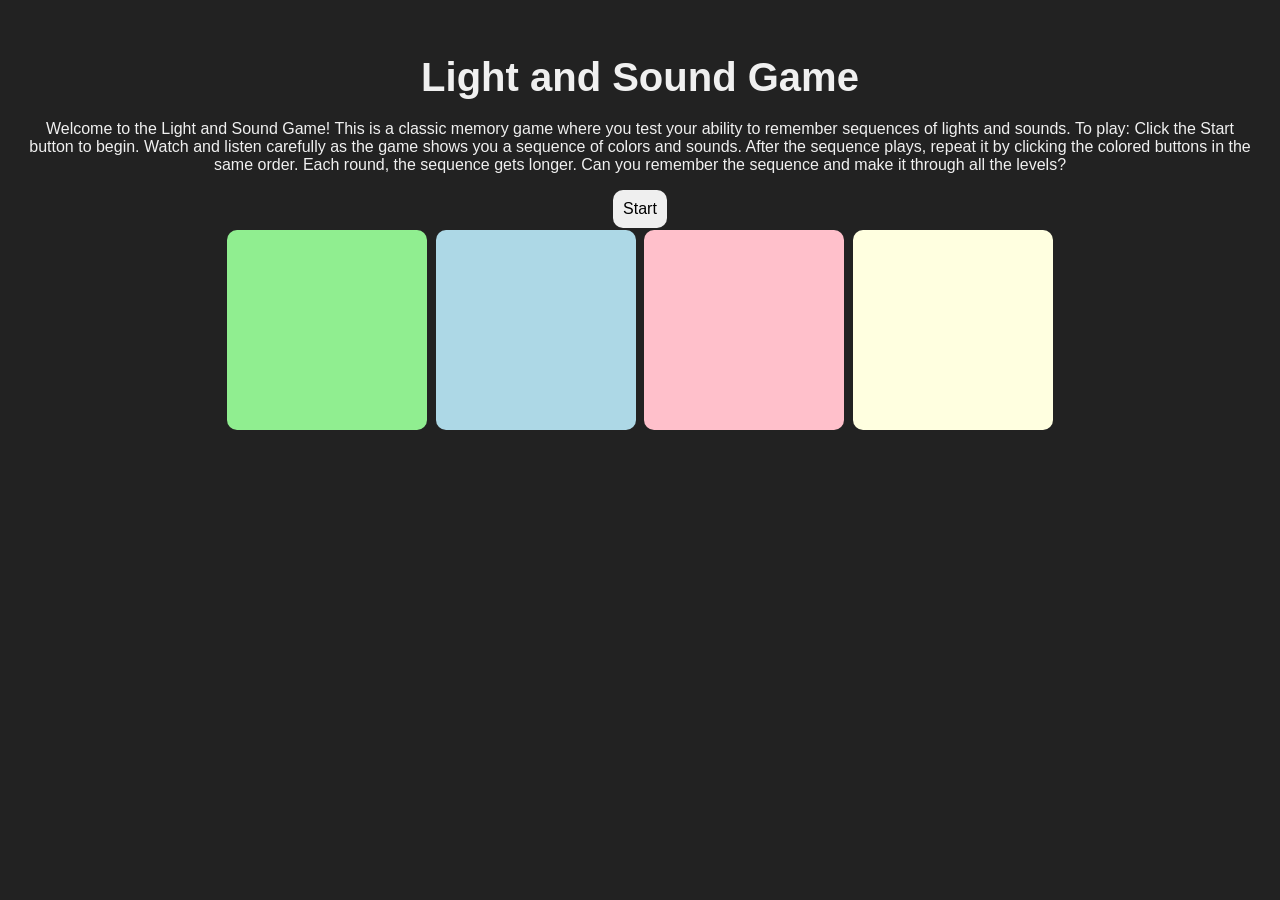
<file: index.html>
<!DOCTYPE html>
<html lang="en">
<head>
    <meta charset="UTF-8">
    <meta name="viewport" content="width=device-width, initial-scale=1.0">
    <title>Light and Sound Game</title>
    <link rel="stylesheet" href="style.css">
</head>
<body>
    <h1>Light and Sound Game</h1>
    
    <p>
        Welcome to the Light and Sound Game! This is a classic memory game where you test your ability to remember sequences of lights and sounds. 
        To play: Click the Start button to begin. Watch and listen carefully as the game shows you a sequence of colors and sounds. 
        After the sequence plays, repeat it by clicking the colored buttons in the same order. Each round, the sequence gets longer. 
        Can you remember the sequence and make it through all the levels?
    </p>
    
    <button id="startBtn" onclick="startGame()">Start</button>
    <button id="stopBtn" class="hidden" onclick="stopGame()">Stop</button>
    
    <div id="gameButtonArea">
        <button id="button1" onmousedown="startTone(1)" onmouseup="stopTone()" onclick="guess(1)"></button>
        <button id="button2" onmousedown="startTone(2)" onmouseup="stopTone()" onclick="guess(2)"></button>
        <button id="button3" onmousedown="startTone(3)" onmouseup="stopTone()" onclick="guess(3)"></button>
        <button id="button4" onmousedown="startTone(4)" onmouseup="stopTone()" onclick="guess(4)"></button>
    </div>
    
    <script src="script.js"></script>
</body>
</html>
</file>
<file: style.css>
body {
    background-color: #222;
    color: #f0f0f0;
    font-family: Arial, sans-serif;
    text-align: center;
    padding: 20px;
}

h1 {
    font-family: Verdana, Arial, sans-serif;
    font-size: 2.5em;
    margin-bottom: 20px;
}

button {
    padding: 10px;
    border-radius: 10px;
    font-size: 1em;
    cursor: pointer;
    border: none;
    transition: all 0.1s ease;
}

#gameButtonArea > button {
    height: 200px;
    width: 200px;
    margin: 2px;
    font-weight: bold;
    font-size: 1.2em;
}

.hidden {
    display: none;
}

#button1 {
    background-color: lightgreen;
}

#button1:active,
#button1.lit {
    background-color: green;
}

#button2 {
    background-color: lightblue;
}

#button2:active,
#button2.lit {
    background-color: blue;
}

#button3 {
    background-color: pink;
}

#button3:active,
#button3.lit {
    background-color: red;
}

#button4 {
    background-color: lightyellow;
}

#button4:active,
#button4.lit {
    background-color: yellow;
}
</file>
